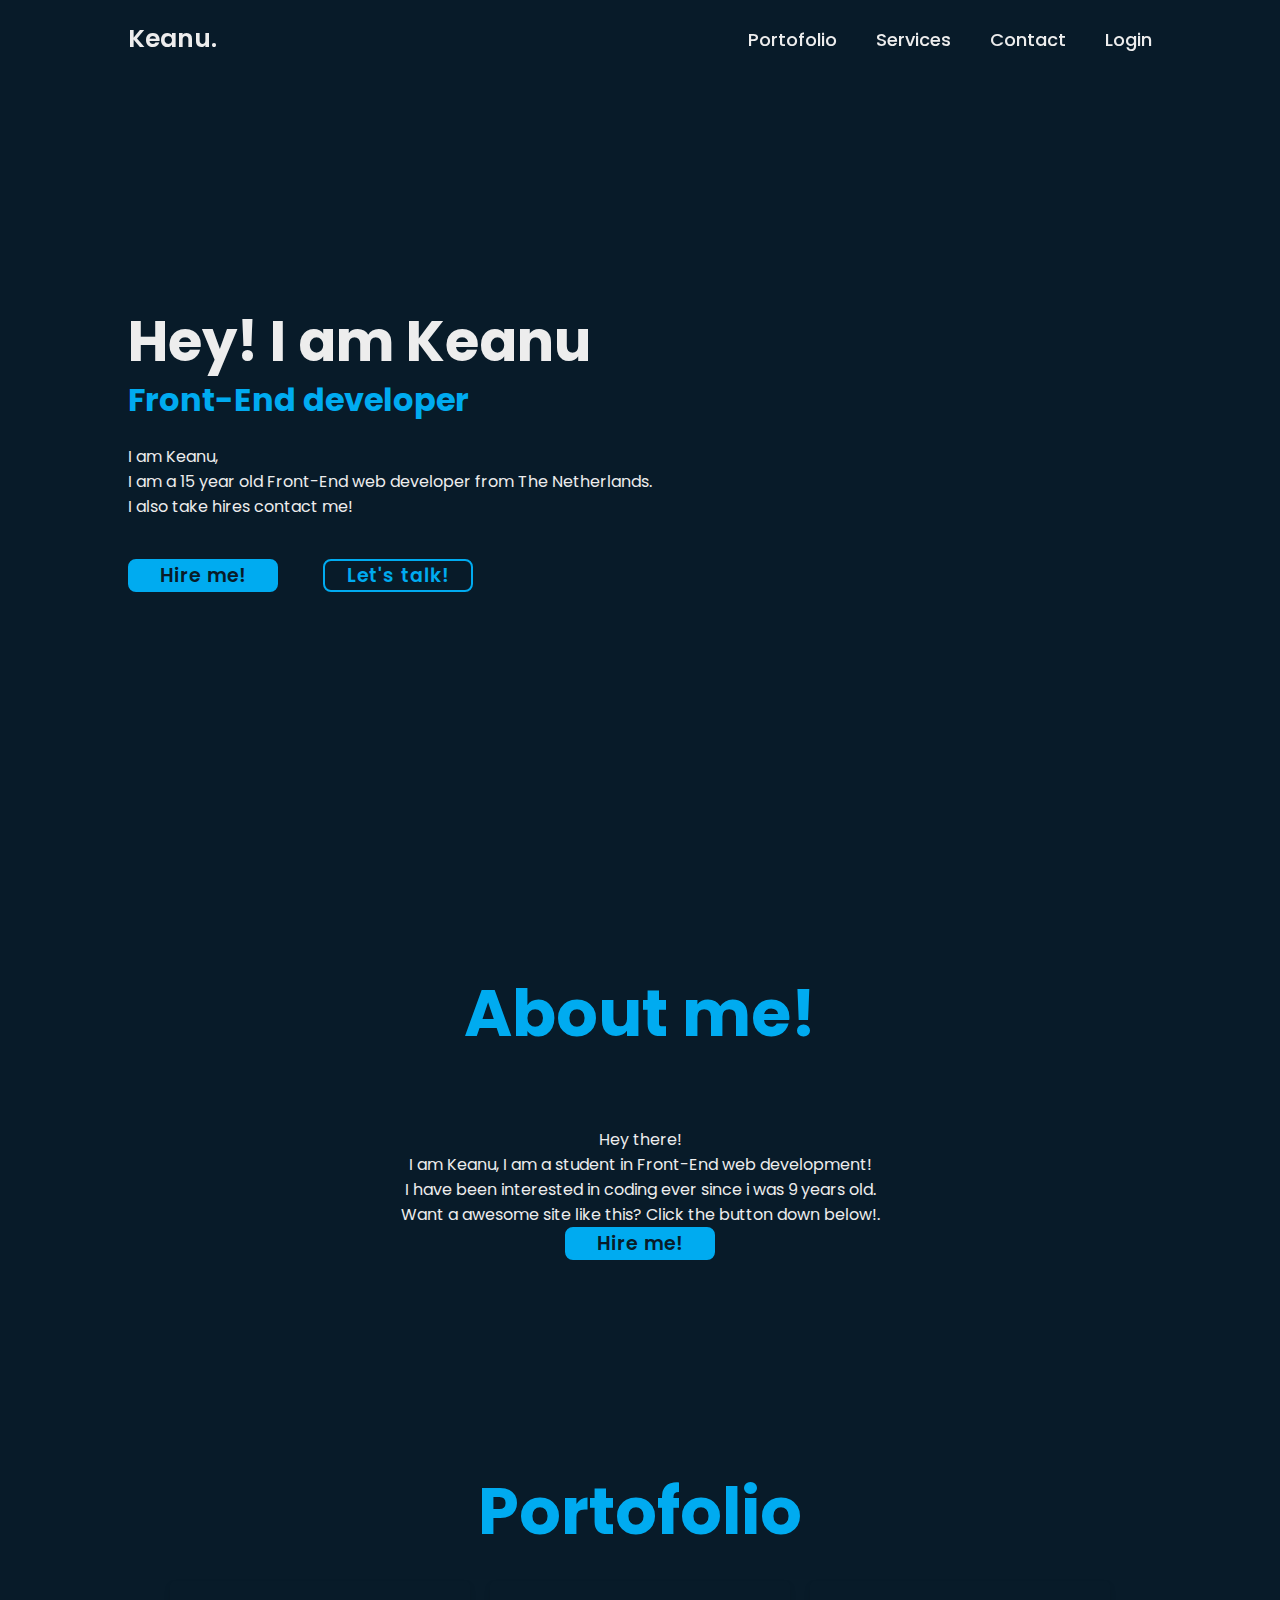
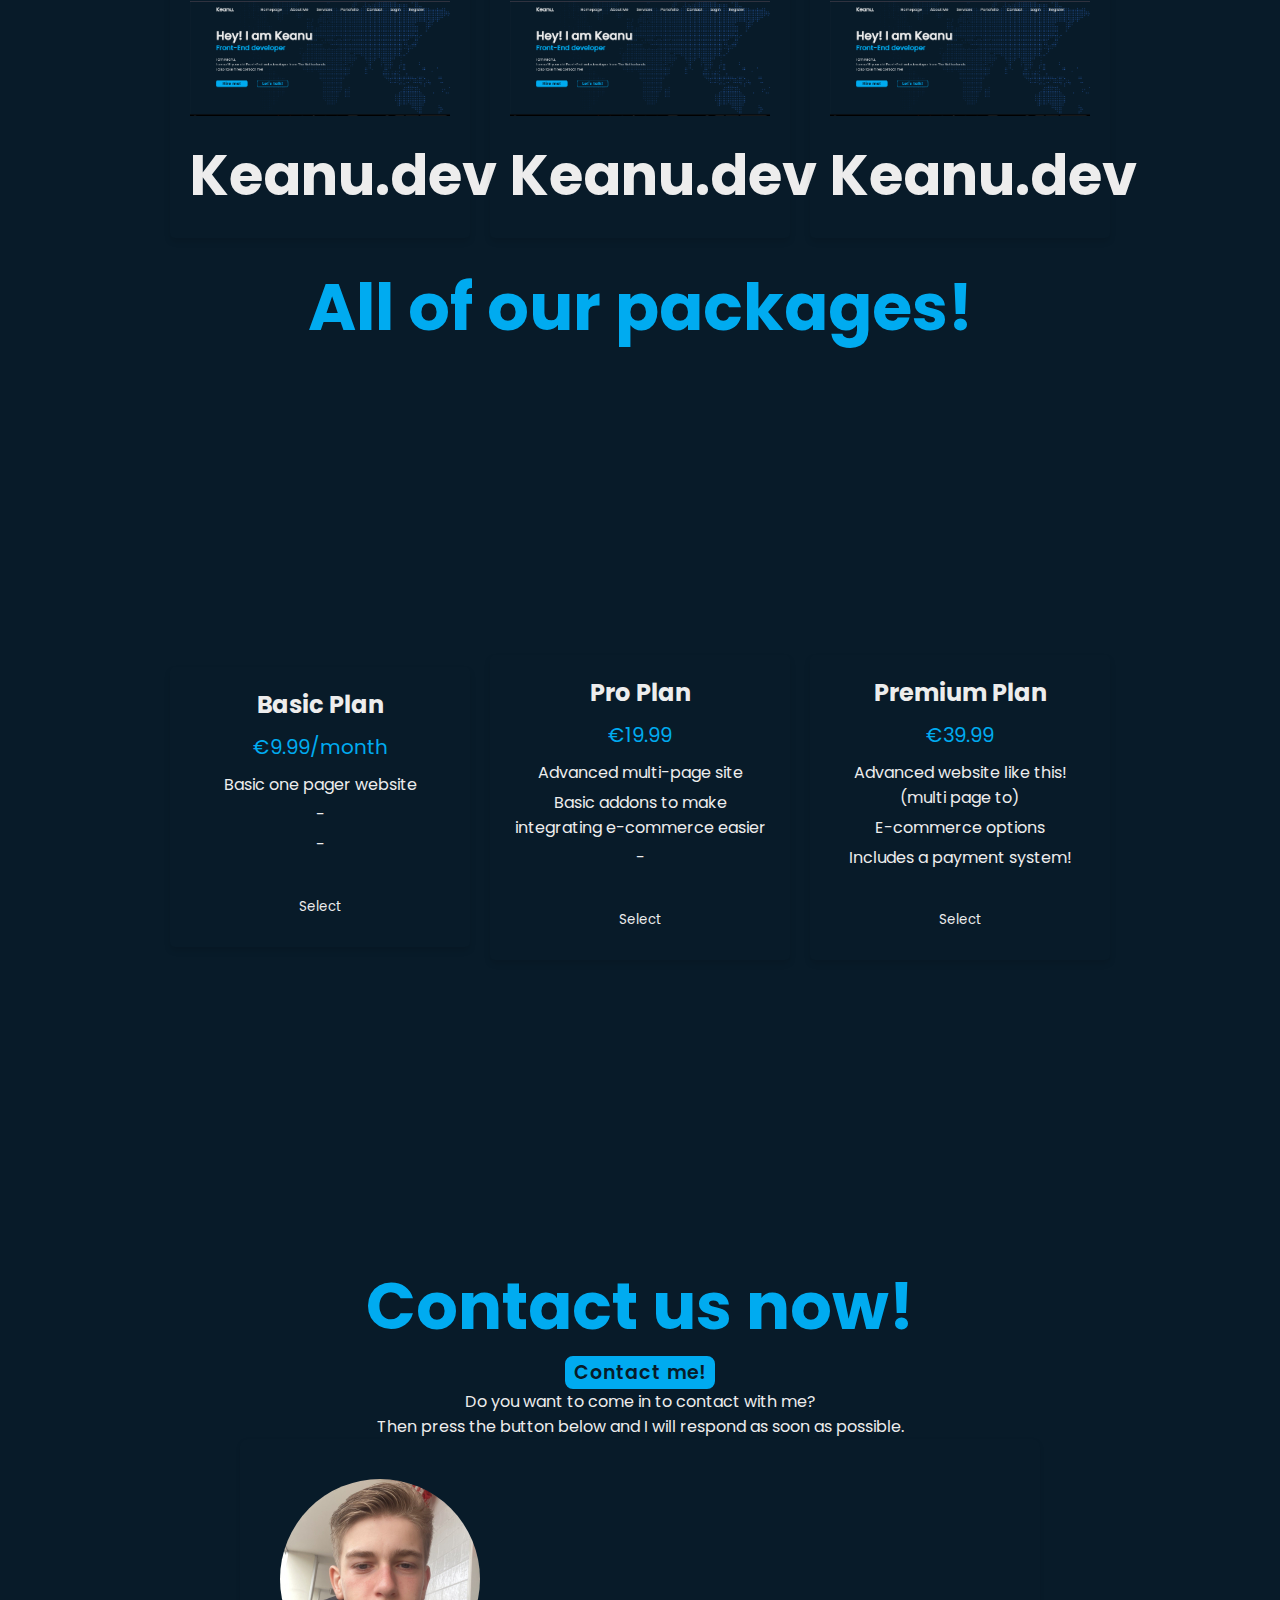
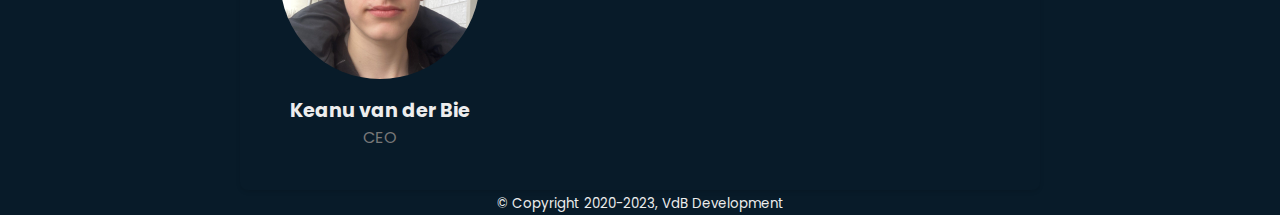
<file: index.html>
<!DOCTYPE html>
<html lang="en">
<head>
    <meta charset="UTF-8">
    <meta name="viewport" content="width=device-width, initial-scale=1.0">
    <title>Keanu.dev</title>
    <link rel="stylesheet" href="./main.css">
    <meta name="keywords" content="Keanu van der Bie, Keanu, VdB Management, VdB Holding">
    <meta name="author" content="Keanu van der Bie">
    <meta name="description" content="Web Development - VdB Development">
    <script src="https://js.stripe.com/v3/"></script>
    <script src="./script.js" defer></script>


<script>document.addEventListener("DOMContentLoaded", function () {
    const menuToggle = document.querySelector(".menu-toggle");
    const navbar = document.querySelector(".navbar");

    menuToggle.addEventListener("click", function () {
        navbar.classList.toggle("active");
    });
});</script>

</head>
<body>

<header class="header" id="home">

    <a href="https://keanuvanderbie1.github.io/keanu.dev" class="logo">Keanu.</a>

    <div class="menu-toggle">
        <div class="bar"></div>
        <div class="bar"></div>
        <div class="bar"></div>
    </div>
    
<nav class="navbar">
    <a href="https://keanuvanderbie1.github.io/keanu.dev/#portofolio">Portofolio</a>
    <a href="https://keanuvanderbie1.github.io/keanu.dev/#pricing">Services</a>
    <a href="https://keanuvanderbie1.github.io/keanu.dev/#contact">Contact</a>
    <a href="https://keanuvanderbie1.github.io/keanu.dev/login">Login</a>
</nav>
</a>
<script>
    // Smooth scrolling when clicking on navigation links
    document.querySelectorAll('a[href^="#"]').forEach(anchor => {
        anchor.addEventListener('click', function (e) {
            e.preventDefault();

            const targetId = this.getAttribute('href').substring(1);
            const target = document.getElementById(targetId);

            if (target) {
                const targetPosition = target.getBoundingClientRect().top + window.scrollY;
                window.scrollTo({
                    top: targetPosition - 50, // Adjust scroll position as needed
                    behavior: 'smooth'
                });
            }
        });
    });
</script>
    </a>



</div>
</header>

<section class="home" id="">

    <div class="home-content">
    
    <h1>Hey! I am Keanu</h1>
    <h3>Front-End developer</h3>
    <p>I am Keanu,<br> I am a 15 year old Front-End web developer from The Netherlands. <br>I also take hires contact me!</p>
    <div class="btn-box">
        <a href="#pricing">Hire me!</a>
        <a href="mailto:s00071@student.pleysier.nl">Let's talk!</a>
    </div>
</div>
    </section>


<section class="aboutme" id="aboutme">

<div class="aboutmeh3">

    <h3>About me!</h3>
</div>
<div class="aboutmetext">
<p>

    Hey there! <br> I am Keanu, I am a student in Front-End web development! <br> I have been interested in coding ever since i was 9 years old. <br> Want a awesome site like this? Click the button down below!.</p>
</div>

   
        <div class="purchase">

            <div class="btn-box">
                <a href="#pricing">Hire me!</a>
                <script>
                    // Smooth scrolling when clicking on navigation links
                    document.querySelectorAll('a[href^="#"]').forEach(anchor => {
                        anchor.addEventListener('click', function (e) {
                            e.preventDefault();
                
                            const targetId = this.getAttribute('href').substring(1);
                            const target = document.getElementById(targetId);
                
                            if (target) {
                                const targetPosition = target.getBoundingClientRect().top + window.scrollY;
                                window.scrollTo({
                                    top: targetPosition - 50, // Adjust scroll position as needed
                                    behavior: 'smooth'
                                });
                            }
                        });
                    });
                </script>
            </div>
            
        </div>

</div>


</section>




    <div class="porto">

        <h3>Portofolio</h3>

    </div>

    <body>
        <section id="portfolio">
        <div class="portfolio">
            <div class="portfolio-item">
                <img src="./img/Screenshot 2023-10-18 01.53.41.png" href="https://keanuvanderbie1.github.io/keanu.dev/" alt="Project 1">
                <h3>Keanu.dev</h3>
            </div>
            <div class="portfolio-item">
                <img src="./img/Screenshot 2023-10-18 01.53.41.png" href="https://keanuvanderbie1.github.io/keanu.dev/" alt="Project 1">
                <h3>Keanu.dev</h3>
            </div>
            <div class="portfolio-item">
                <img src="./img/Screenshot 2023-10-18 01.53.41.png" href="https://keanuvanderbie1.github.io/keanu.dev/" alt="Project 1">
                <h3>Keanu.dev</h3>
            </div>

        </div>
    </section>
<section id="pricing">

<div class="packages" id="pricing">
        <h3>All of our packages!</h3>
    </div>
        <div class="pricing-table">
            <div class="plan">
                <h2>Basic Plan</h2>
                <p class="price">€9.99/month</p>
                <ul>
                    <li>Basic one pager website</li>
                    <li>-</li>
                    <li>-</li>
                </ul>
                <a href="https://buy.stripe.com/4gwdQWeBjf9RgeY14b">
                    <button type="button">Select</button>
                  </a>
                            </div>
            <div class="plan">
                <h2>Pro Plan</h2>
                <p class="price">€19.99</p>
                <ul>
                    <li>Advanced multi-page site</li>
                    <li>Basic addons to make integrating e-commerce easier</li>
                    <li>-</li>
                </ul>
                <a href="https://buy.stripe.com/aEU14abp73r9bYI8wE">
                    <button type="button">Select</button>
                  </a>
            </div>
            <div class="plan">
                <h2>Premium Plan</h2>
                <p class="price">€39.99</p>
                <ul>
                    <li>Advanced website like this! (multi page to)</li>
                    <li>E-commerce options</li>
                    <li>Includes a payment system!</li>
                </ul>
                <a href="https://buy.stripe.com/14k4gm78Rd1JbYI5kt">
                    <button type="button">Select</button>
                  </a>

            </div>
        </div>
    
    </section>


<section class="contact" id="contact">

<div class="contacth3">

    <h3>Contact us now!</h3>

</div>

<div class="contactbutton">

    <div class="hireme">
   <a href="mailto:s00071@student.pleysier.nl">Contact me!</a>
    </div>

    <p>Do you want to come in to contact with me? <br> Then press the button below and I will respond as soon as possible.</p>

</div>

</section>    
    

    






</body>



<section class="team-section" id="onsteam">


    <div class="team-member">
        <img src="./img/logo.jpeg" alt="Teamlid 2">
        <h3>Keanu van der Bie</h3>
        <p>CEO</p>
    </div>


</section>  

<section class="footer">


    <div class="footer">

        <footer> <small>&copy; Copyright 2020-2023, VdB Development</small> </footer> 
    
    </div>

</section>
<script src="./script.js"></script>


</html>
</file>
<file: main.css>
@import url('https://fonts.googleapis.com/css2?family=Poppins:ital,wght@0,300;0,400;0,500;1,600&display=swap');

* {

    margin: 0;
    padding: 0;
    box-sizing: border-box;
    font-family: 'Poppins', sans-serif;

}

body {
   
    background: #081b29;

color: #ededed;
}

.header {

    position: fixed;
    top: 0;
    left: 0;
    width: 100%;
    padding: 20px 10%;
    background: transparent;
    display: flex;
    justify-content: space-between;
    align-items: center;
    z-index: 100;
}

.logo {

    font-size: 25px;
    color: #ededed;
    text-decoration: none;
    font-weight: 600;

}

.navbar a {
    font-size: 18px;
    color: #ededed;
    text-decoration: none;
    font-weight: 500;
    margin-left: 35px;
    transition: .3s;
}

.navbar a:hover,
navbar a.active {

color: #00abf0;


}

.home {
    height: 100vh;
    display: flex;
    background: url('https://royalehosting.net/_app/immutable/assets/header-map.9a1284d0.svg') no-repeat;
    background-size: cover;
    background-position: center;
    align-items: center;
    padding: 0 10%;
    

    
}

.home-content {
max-width: 600px;
}

.home-content h1 {

    font-size: 56px;
    font-weight: 700;
    line-height: 1.2
}

.home-content h3 {

    font-size: 32px;
    font-weight: 700;
    color: #00abf0;

}

.home-content p {
    font-size: 16px;
margin: 20px 0 40px;
}

.home-content .btn-box {
    display: flex;
justify-content: space-between;
width: 345px;
height: 50;
background: transparent;

}

.btn-box a {
    position: relative;
    display: inline-flex;
    justify-content: center;
    align-items: center;
    width: 150px;
    height: 100%;
    background: #00abf0;
    border: 2px solid #00abf0;
    border-radius: 8px;
    font-size: 19px;
    color: #081b29;
    text-decoration: none;
    font-weight: 600;
    letter-spacing: 1px;
    z-index: 1;
    overflow: hidden;
    transition: .5s;
}

.btn-box a:hover {
    color: #00abf0;
}

.btn-box a:nth-child(2) {
    background: transparent;
    color: #00abf0;

}
.btn-box a:nth-child(2):hover {
    color: #081b29;
}

.btn-box a:nth-child(2)::before {
    background:#00abf0;

}

.btn-box a::before {

    content: '';
    position: absolute;
    top: 0;
    left: 0;
    width: 0;
    height: 100%;
    background: #081b29;
    z-index: -1;
    transition: .5s;
}

.btn-box a:hover::before {
    width: 100%;
    height: 100%;

}



.footer {
    
    color: #ededed;
    text-align:center; 
    height: 100;
    z-index: 1;
    transition: 0.5s;

}

footer footer:active,

footer footer.active{


color: #00abf0



}



.container {
    max-width: 400px;
    margin: 0 auto;
    padding: 20px;
    background-color: transparent;
    border: 1px solid transparent;
    border-radius: 5px;
    box-shadow: 0 2px 5px rgba(0, 0, 0, 0.1);
}

.form-group {
    margin-bottom: 15px;
}

label {
    display: block;
    margin-bottom: 5px;
}

input[type="text"],
input[type="email"],
textarea {
    width: 100%;
    padding: 10px;
    border: 1px solid #ededed;
    border-radius: 3px;
}

button {
    background-color: #00abf0;
    color: #ededed;
    border: none;
    padding: 10px 20px;
    border-radius: 3px;
    cursor: pointer;
}





.pricing-table {
    display: flex;
    justify-content: center;
    align-items: center;
    height: 100vh;
}

.plan {
    width: 300px;
    background-color: transparent;
    box-shadow: 0 4px 6px rgba(0, 0, 0, 0.1);
    margin: 10px;
    padding: 20px;
    text-align: center;
    border-radius: 5px;
}

.plan h2 {
    font-size: 24px;
}

.price {
    font-size: 20px;
    margin-top: 10px;
    color: #00abf0;
}

ul {
    list-style: none;
    padding: 0;
    margin: 10px 0;
}

li {
    margin: 5px 0;
}

button {
    background-color: transparent;
    color: #ededed;
    border: none;
    padding: 10px 20px;
    border-radius: 3px;
    cursor: pointer;
    margin-top: 20px;
}

.packages {

    color: #00abf0;
    text-align: center;
    font-weight: 700;
    font-size: 56px;

}

.portfolio {
    display: flex;
    flex-wrap: wrap;
    justify-content: center;
    align-items: center;
    gap: 20px;
    padding: 20px;
}

.portfolio-item {
    flex: 1;
    max-width: 300px;
    background-color: transparent;
    box-shadow: 0 4px 6px rgba(0, 0, 0, 0.1);
    padding: 20px;
    text-align: center;
    border-radius: 5px;
}

.portfolio-item img {
    max-width: 100%;
    height: auto;
}

.portfolio-item h3 {
    font-size: 18px;
    margin-top: 10px;
    color: #ededed;
    font-size: 56px;
}

.porto {
    font-size: 18px;
    margin-top: 10px;
    color: #00abf0;
    font-size: 56px;
    text-align: center;

}

.aboutmeh3 {

color: #00abf0;
font-size: 56px;
text-align: center;
font-weight: 700;
padding: 5%
}


.aboutmetext {

font-size: 24;
color: #ededed;
font-weight: 400;
text-align: center;
font-family: 'Poppins', sans-serif;

}


.purchase {

height: 25vh;

    align-items: center;
    text-align: center;

}



.purchase a {


    position: relative;
    justify-content: center;
    align-items: center;
    text-align: center;
    width: 150px;
    height: 100%;
    background: #00abf0;
    border: 2px solid #00abf0;
    border-radius: 8px;
    font-size: 19px;
    color: #081b29;
    text-decoration: none;
    font-weight: 600;
    letter-spacing: 1px;
    z-index: 1;
    overflow: hidden;
    transition: .5s;

}

.purchase a:hover {

    color: #00abf0;

}

.purchase a::before {

    content: '';
    position: absolute;
    top: 0;
    left: 0;
    width: 0;
    height: 100%;
    background: #081b29;
    z-index: -1;
    transition: .5s;

}

.contacth3 {

text-align: center;
font-size: 56px;
color: #00abf0;
font-weight: 700;

}


.contactbutton a {
    position: relative;
    display: inline-flex;
    justify-content: center;
    align-items: center;
    width: 150px;
    height: 100%;
    background: #00abf0;
    border: 2px solid #00abf0;
    border-radius: 8px;
    font-size: 19px;
    color: #081b29;
    text-decoration: none;
    font-weight: 600;
    letter-spacing: 1px;
    z-index: 1;
    overflow: hidden;
    transition: .5s;
}

.contactbutton a:hover {
    color: #00abf0;
}

.contactbutton a::before {
    content: '';
    position: absolute;
    top: 0;
    left: 0;
    width: 0;
    height: 100%;
    background: #081b29;
    z-index: -1;
    transition: .5s;
}

.contactbutton, .hireme {

text-align: center;
align-items: center;

}
.contactbutton p {

color: #ededed;
text-align: center;
font-size: 16px;
font-weight: 400;

}
.onst h3 {
height: 100vh;
height: 150%;
text-align: center;
color:#00abf0;
background-color: transparent;
font-size: 56px;
font-family:'Poppins', sans-serif;
padding: 10%;
margin-bottom: 1rem;

}

.team {
    max-width: 800px;
    margin: 0 auto;
    background-color: #fff;
    padding: 20px;
    border-radius: 8px;
    box-shadow: 0 2px 4px rgba(0, 0, 0, 0.1);

}


.team-section {
    max-width: 800px;
    margin: 0 auto;
    background-color: transparent;
    padding: 20px;
    border-radius: 8px;
    box-shadow: 0 2px 4px rgba(0, 0, 0, 0.1);
}

.team-section h2 {
    color: #333;
}

.team-member {
    margin: 20px;
    display: inline-block;
    text-align: center;
}

.team-member img {
    max-width: 200px;
    border-radius: 50%;
    align-items: center;
    text-align: center;
}

.team-member h3 {
    margin-top: 10px;
    font-size: 1.2em;
}

.team-member p {
    color: #777;
}

/* Voeg meer CSS-stijlen toe zoals gewenst */


.menu-toggle {
    display: none; /* Hide the hamburger menu button by default */
    flex-direction: column;
    cursor: pointer;
    margin-right: 10px;
  }
  
  .bar {
    width: 30px;
    height: 3px;
    background-color: #ededed;
    margin: 3px 0;
  }
  
  
  /* Add a media query to show/hide the hamburger menu button as needed */
  @media (max-width: 768px) {
    .menu-toggle {
        display: flex; /* Show the hamburger menu button on smaller screens */
    }
    
    .navbar {
        display: none; /* Hide the navigation menu by default on smaller screens */
        flex-direction: column;
        width: 100%;
        position: absolute;
        top: 60px; /* Adjust the top position as needed */
        background: #081b29;
    }
  
    .navbar.active {
        display: flex; /* Show the navigation menu when active */
    }
  }
</file>
